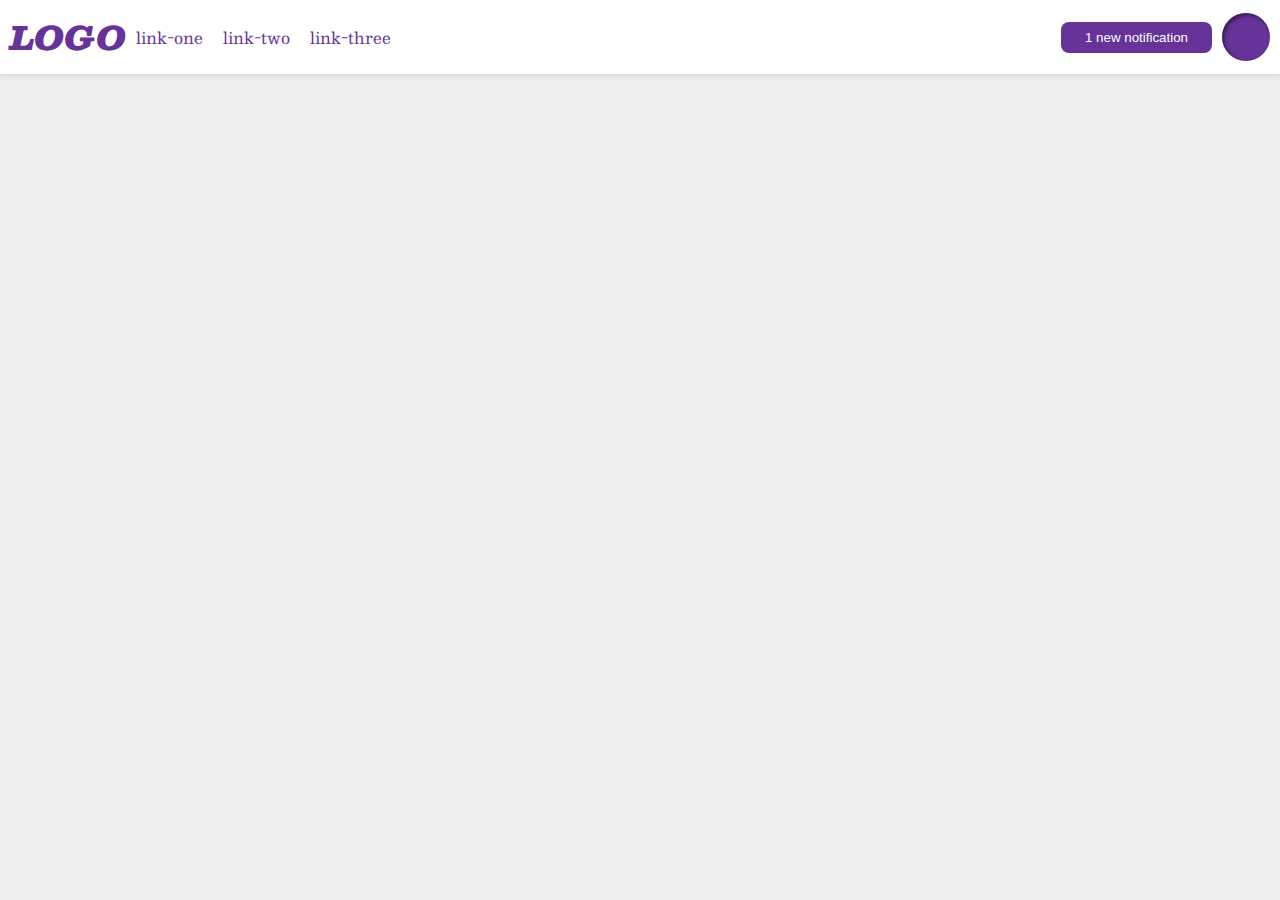
<file: foundations/flex/03-flex-header-2/index.html>
<!DOCTYPE html>
<html lang="en">
  <head>
    <meta charset="UTF-8">
    <meta http-equiv="X-UA-Compatible" content="IE=edge">
    <meta name="viewport" content="width=device-width, initial-scale=1.0">
    <title>Flex Header 2</title>
    <link rel="stylesheet" href="style.css">
  </head>
  <body>
    <div class="header">
      <div class="container-right">
        <div class="logo">
        LOGO
        </div>
        <ul class="links">
          <li><a href="https://google.com">link-one</a></li>
          <li><a href="https://google.com">link-two</a></li>
          <li><a href="https://google.com">link-three</a></li>
        </ul>
      </div>
      <div class="container-left">
        <button class="notifications">
          1 new notification
        </button>
        <div class="profile-image"></div>
      </div>
    </div>
  </body>
</html>
</file>
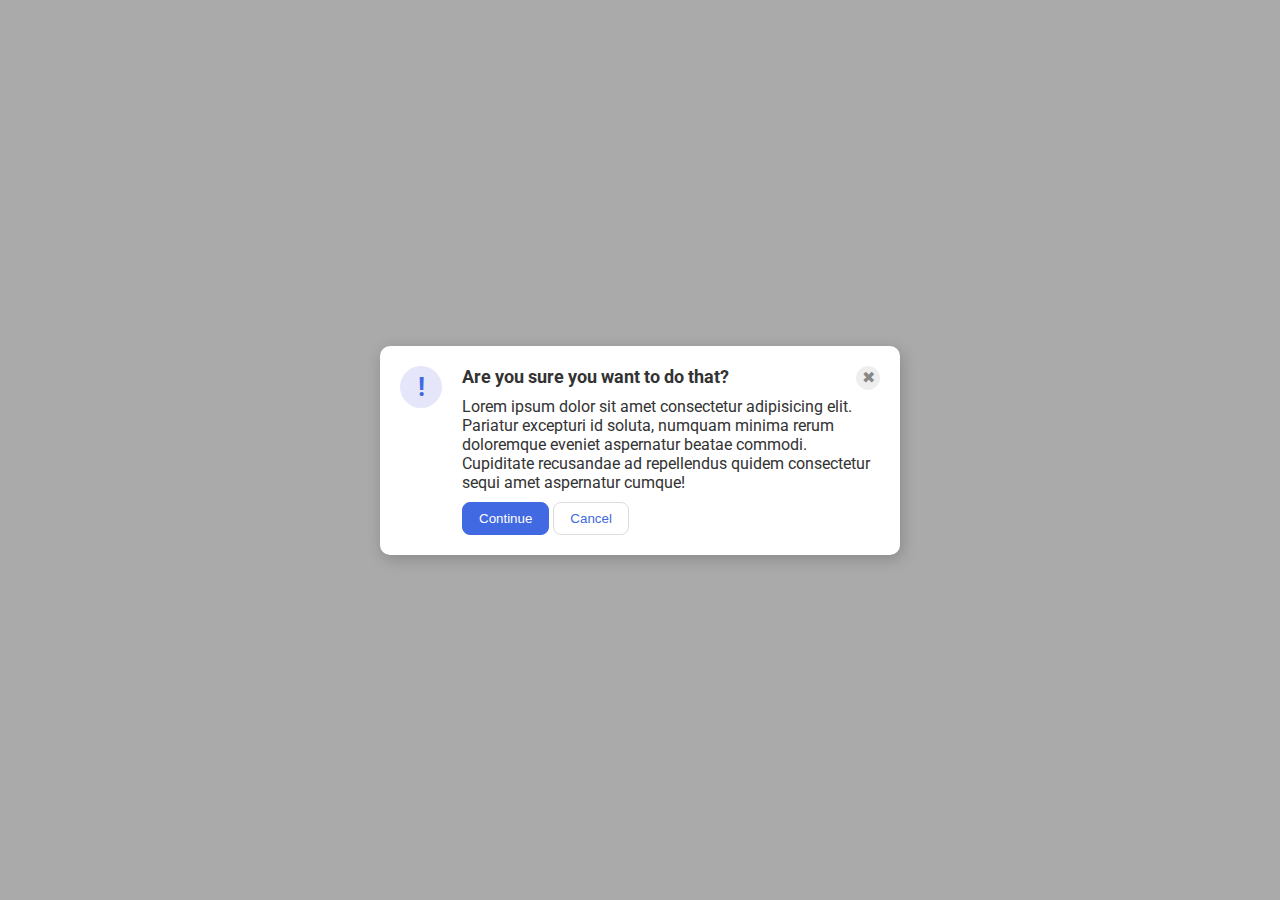
<file: foundations/flex/05-flex-modal/index.html>
<!DOCTYPE html>
<html lang="en">
  <head>
    <meta charset="UTF-8">
    <meta http-equiv="X-UA-Compatible" content="IE=edge">
    <meta name="viewport" content="width=device-width, initial-scale=1.0">
    <link rel="stylesheet" href="style.css">
    <title>Modal</title>
  </head>
  <body>
    <div class="modal">
      <div class="container-right">
        <div class="icon">!</div>
      </div>
      <div class="container-left">
        <div class="sla">
          <div class="header">Are you sure you want to do that?</div>
          <button class="close-button">✖</button>
        </div>
        <div class="text">Lorem ipsum dolor sit amet consectetur adipisicing elit. Pariatur excepturi id soluta, numquam minima rerum doloremque eveniet aspernatur beatae commodi. Cupiditate recusandae ad repellendus quidem consectetur sequi amet aspernatur cumque!</div>
        <button class="continue">Continue</button>
        <button class="cancel">Cancel</button>
      </div>
    </div>
  </body>
</html>
</file>
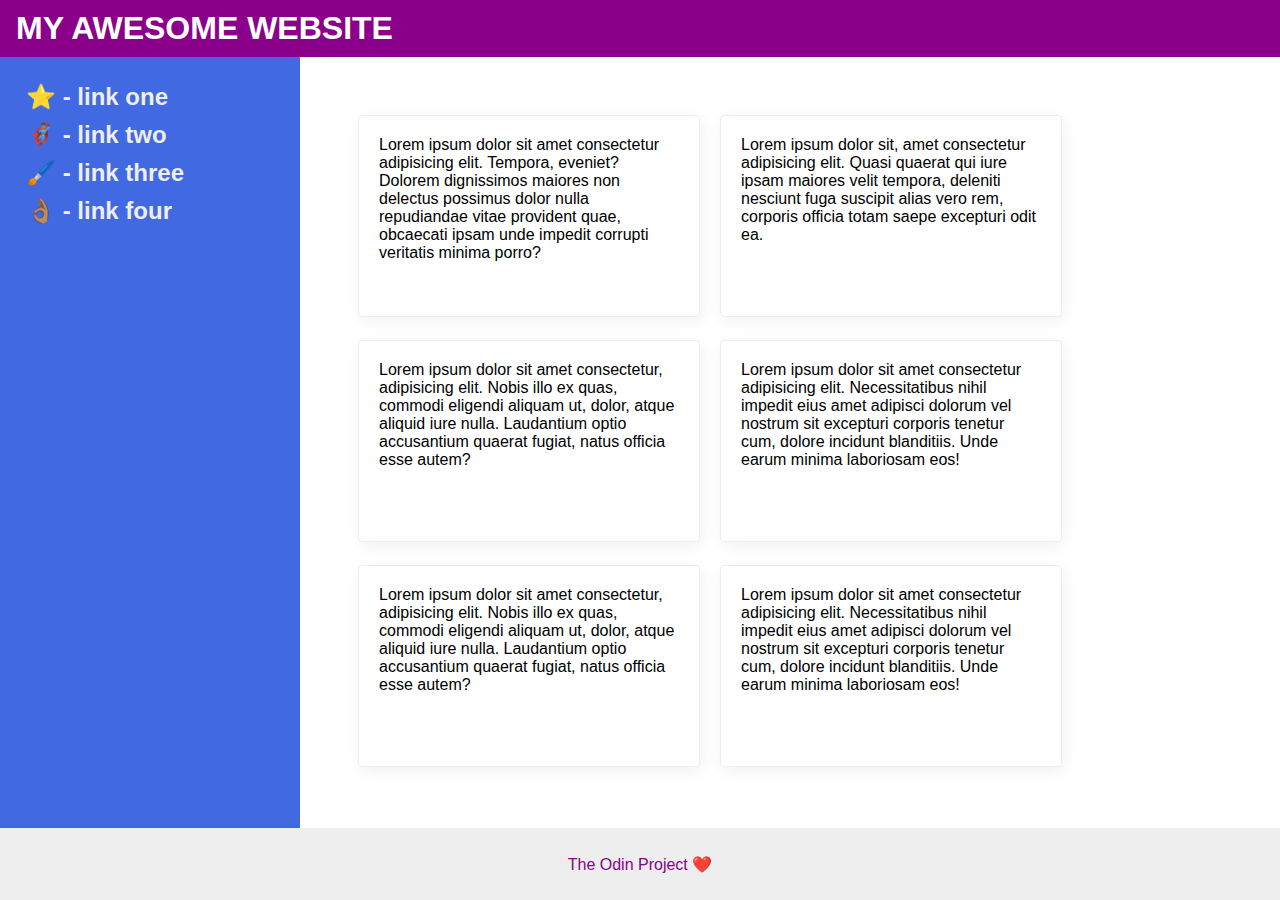
<file: foundations/flex/07-flex-layout-2/index.html>
<!DOCTYPE html>
<html lang="en">
  <head>
    <meta charset="UTF-8">
    <meta http-equiv="X-UA-Compatible" content="IE=edge">
    <meta name="viewport" content="width=device-width, initial-scale=1.0">
    <title>The Holy Grail</title>
    <link rel="stylesheet" href="style.css">
  </head>
  <body>
    <div class="header">
      MY AWESOME WEBSITE
    </div>
    
    <div class="container-content">
      <div class="sidebar">
        <ul>
          <li><a href="#">⭐ - link one</a></li>
          <li><a href="#">🦸🏽‍♂️ - link two</a></li>
          <li><a href="#">🖌️ - link three</a></li>
          <li><a href="#">👌🏽 - link four</a></li>
        </ul>
      </div>

      <div class="container-cards">
        <div class="card">Lorem ipsum dolor sit amet consectetur adipisicing elit. Tempora, eveniet? Dolorem dignissimos maiores non delectus possimus dolor nulla repudiandae vitae provident quae, obcaecati ipsam unde impedit corrupti veritatis minima porro?</div>
        <div class="card">Lorem ipsum dolor sit, amet consectetur adipisicing elit. Quasi quaerat qui iure ipsam maiores velit tempora, deleniti nesciunt fuga suscipit alias vero rem, corporis officia totam saepe excepturi odit ea.</div>
        <div class="card">Lorem ipsum dolor sit amet consectetur, adipisicing elit. Nobis illo ex quas, commodi eligendi aliquam ut, dolor, atque aliquid iure nulla. Laudantium optio accusantium quaerat fugiat, natus officia esse autem?</div>
        <div class="card">Lorem ipsum dolor sit amet consectetur adipisicing elit. Necessitatibus nihil impedit eius amet adipisci dolorum vel nostrum sit excepturi corporis tenetur cum, dolore incidunt blanditiis. Unde earum minima laboriosam eos!</div>
        <div class="card">Lorem ipsum dolor sit amet consectetur, adipisicing elit. Nobis illo ex quas, commodi eligendi aliquam ut, dolor, atque aliquid iure nulla. Laudantium optio accusantium quaerat fugiat, natus officia esse autem?</div>
        <div class="card">Lorem ipsum dolor sit amet consectetur adipisicing elit. Necessitatibus nihil impedit eius amet adipisci dolorum vel nostrum sit excepturi corporis tenetur cum, dolore incidunt blanditiis. Unde earum minima laboriosam eos!</div>
      </div>
    </div>
    
    <div class="footer">
      <div class="footer-text">
        The Odin Project ❤️
      </div>
    </div>
  </body>
</html>
</file>
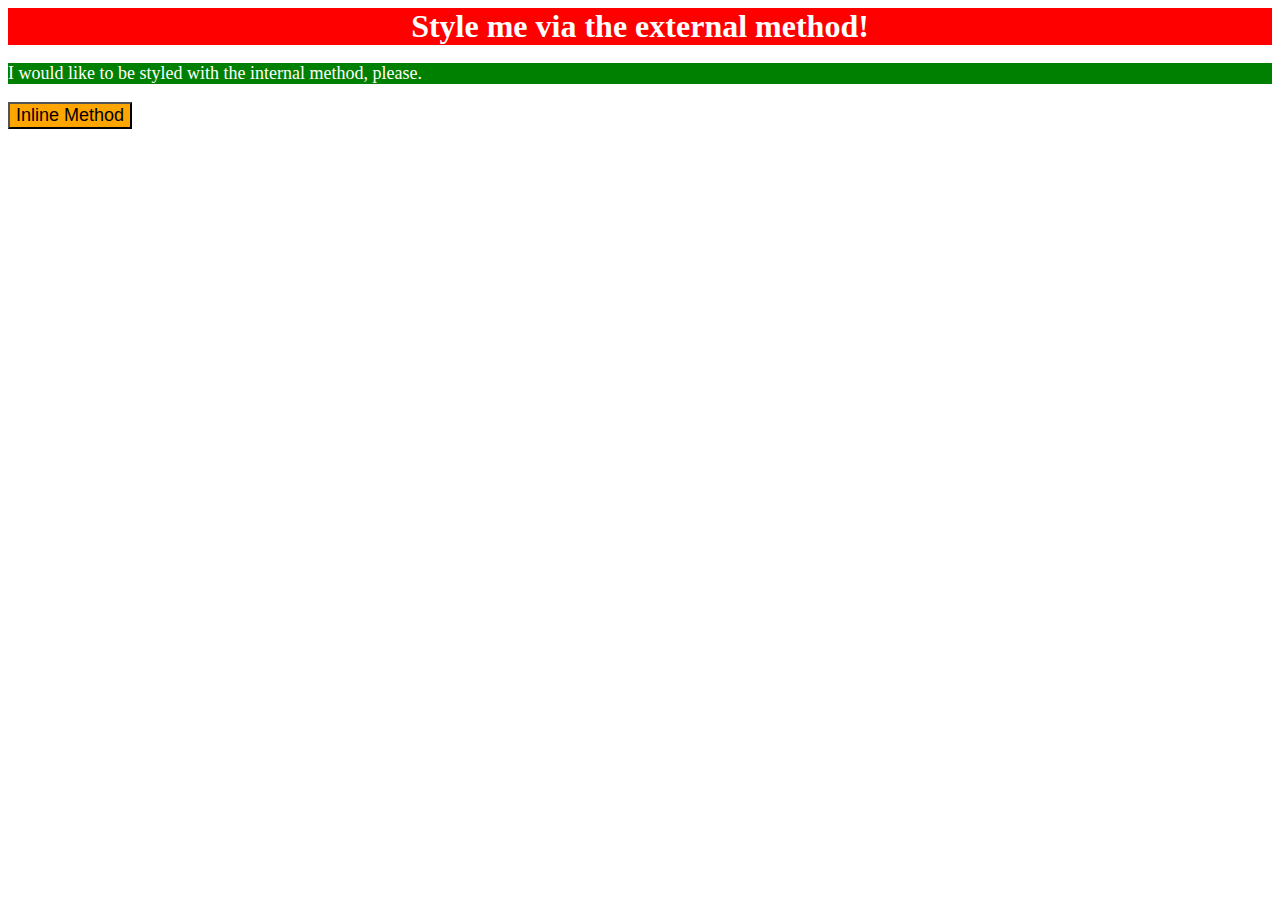
<file: foundations/intro-to-css/01-css-methods/index.html>
<!DOCTYPE html>
<html lang="en">
  <head>
    <meta charset="UTF-8">
    <meta http-equiv="X-UA-Compatible" content="IE=edge">
    <meta name="viewport" content="width=device-width, initial-scale=1.0">
    <link rel="stylesheet" href="styles.css">
    <title>Methods for Adding CSS</title>
    <style>
      p {
        background-color: green;
        color: white;
        font-size: 18px;
      }
    </style>  
  </head>
  <body>
    <div>Style me via the external method!</div>
    <p>I would like to be styled with the internal method, please.</p>
    <button style="background-color: orange; font-size: 18px;">Inline Method</button>
  </body>
</html>
</file>
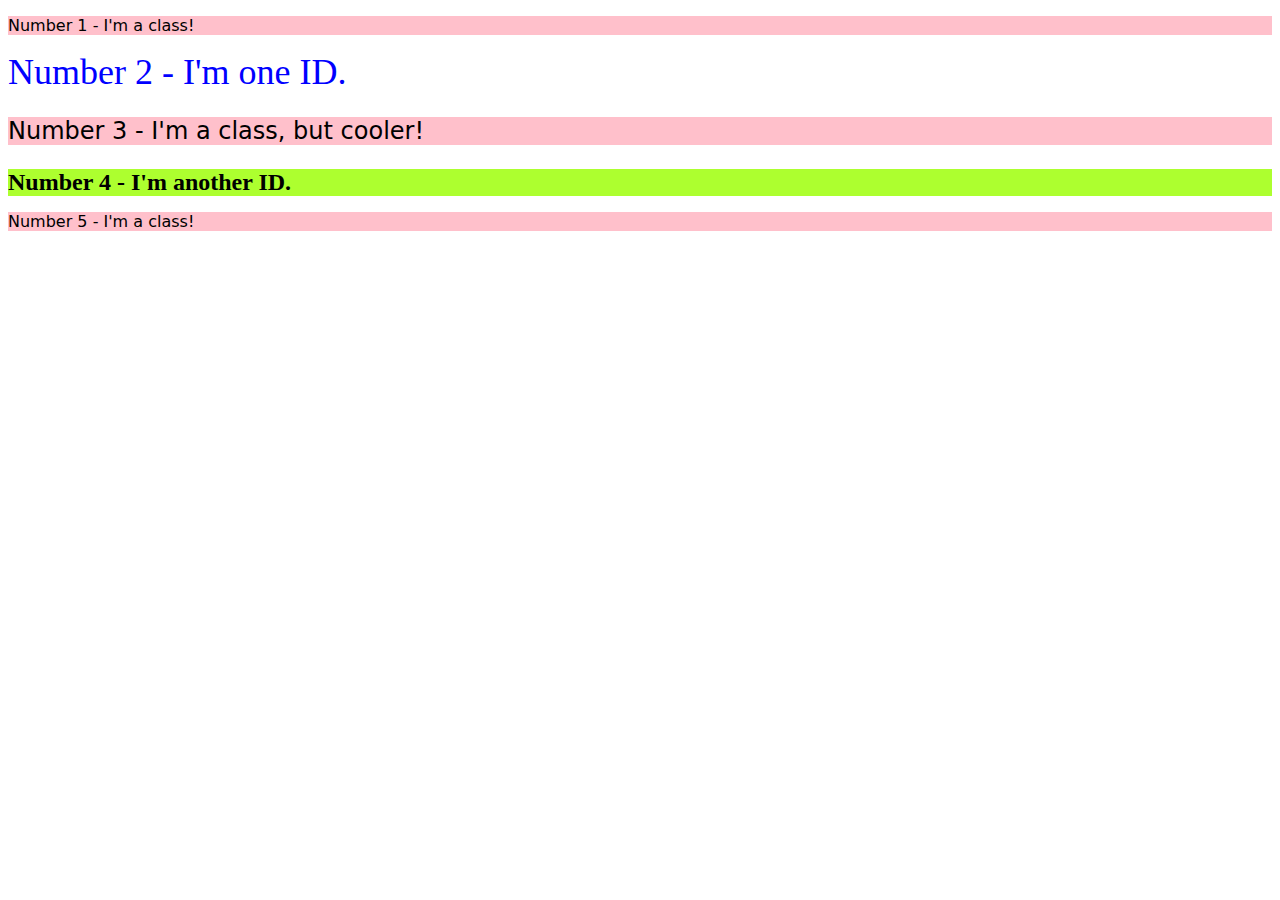
<file: foundations/intro-to-css/02-class-id-selectors/index.html>
<!DOCTYPE html>
<html lang="en">
  <head>
    <meta charset="UTF-8">
    <meta http-equiv="X-UA-Compatible" content="IE=edge">
    <meta name="viewport" content="width=device-width, initial-scale=1.0">
    <title>Class and ID Selectors</title>
    <link rel="stylesheet" href="style.css">
  </head>
  <body>
    <p class="p">Number 1 - I'm a class!</p>
    <div id="id1">Number 2 - I'm one ID.</div>
    <p class="p cooler">Number 3 - I'm a class, but cooler!</p>
    <div id="id2">Number 4 - I'm another ID.</div>
    <p class="p">Number 5 - I'm a class!</p>
  </body>
</html>
</file>
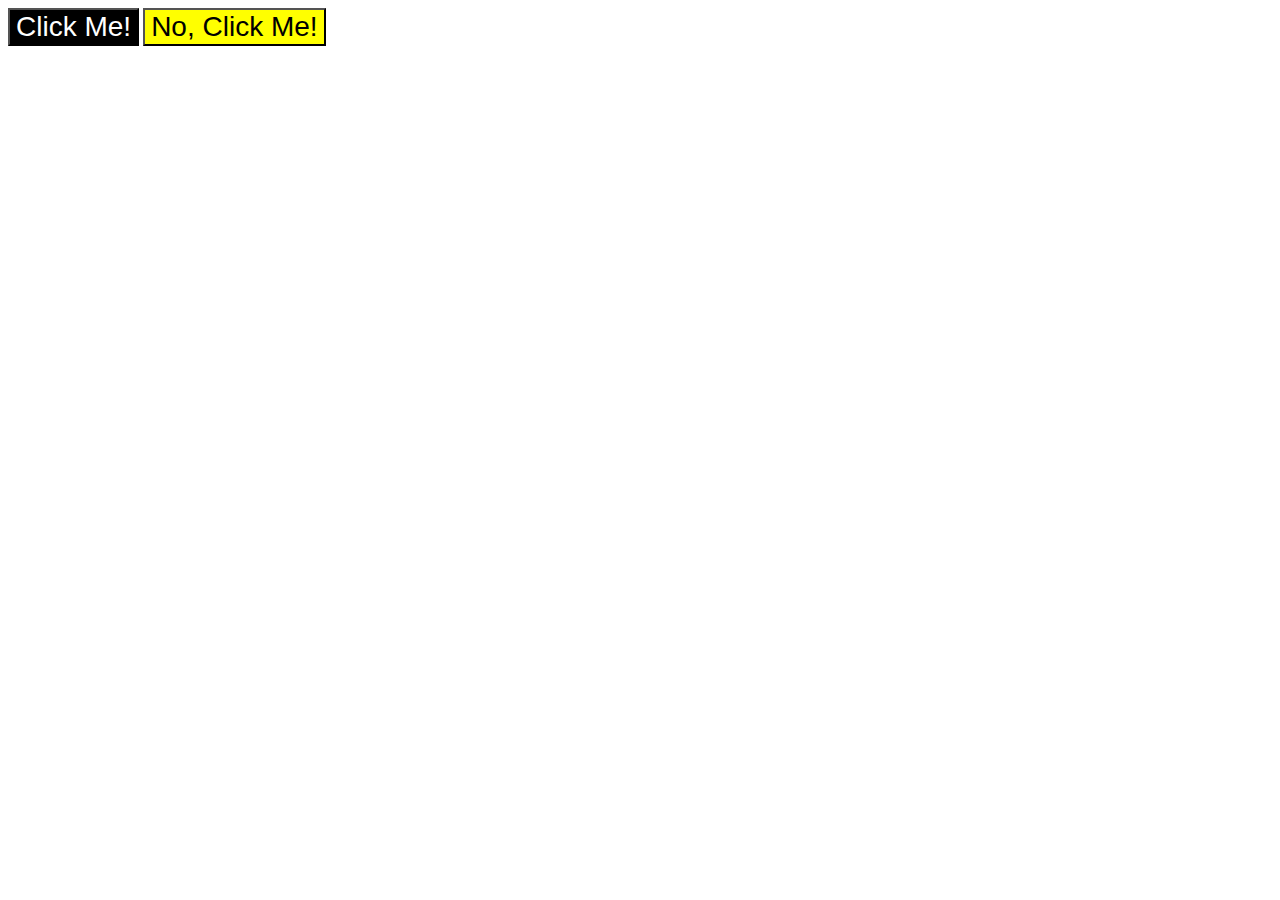
<file: foundations/intro-to-css/03-grouping-selectors/index.html>
<!DOCTYPE html>
<html lang="en">
  <head>
    <meta charset="UTF-8">
    <meta http-equiv="X-UA-Compatible" content="IE=edge">
    <meta name="viewport" content="width=device-width, initial-scale=1.0">
    <title>Grouping Selectors</title>
    <link rel="stylesheet" href="style.css">
  </head>
  <body>
    <button class="button1">Click Me!</button>
    <button class="button2">No, Click Me!</button>
  </body>
</html>
</file>
<file: foundations/flex/03-flex-header-2/style.css>
/* this is some magical font-importing.  
you'll learn about it later. */
@import url('https://fonts.googleapis.com/css2?family=Besley:ital,wght@0,400;1,900&display=swap');

/* depois isso sai! */
/* * {
  border: 2px solid red;
} */

body {
  margin: 0;
  background: #eee;
  font-family: Besley, serif;
}

.header {
  background: white;
  border-bottom: 1px solid #ddd;
  box-shadow: 0 0 8px rgba(0,0,0,.1);
  padding: 10px;
}

.header, .container-right, .links, .container-left {
  display: flex;
  justify-content: space-between;
  align-items: center;
}

.profile-image {
  background: rebeccapurple;
  box-shadow: inset 2px 2px 4px rgba(0,0,0,.5);
  border-radius: 50%;
  width: 48px;
  height: 48px;
  margin-left: 10px;
}

.logo {
  color: rebeccapurple;
  font-size: 32px;
  font-weight: 900;
  font-style: italic;
}

button {
  border: none;
  border-radius: 8px;
  background: rebeccapurple;
  color: white;
  padding: 8px 24px;
}

a {
  /* this removes the line under our links */
  text-decoration: none;
  color: rebeccapurple;
  margin: 0 10px;
}

ul {
  list-style-type: none;
  margin: 0;
  padding: 0;
}
</file>
<file: foundations/flex/05-flex-modal/style.css>
@import url('https://fonts.googleapis.com/css2?family=Roboto:wght@400;700&display=swap');

html, body {
  height: 100%;
}

body {
  font-family: Roboto, sans-serif;
  margin: 0;
  background: #aaa;
  color: #333;
  /* I'll give you this one for free lol */
  display: flex;
  align-items: center;
  justify-content: center;
}

.modal {
  background: white;
  width: 480px;
  border-radius: 10px;
  box-shadow: 2px 4px 16px rgba(0,0,0,.2);
}

.icon {
  color: royalblue;
  font-size: 26px;
  font-weight: 700;
  background: lavender;
  width: 42px;
  height: 42px;
  border-radius: 50%;
  display: flex;
  align-items: center;
  justify-content: center;
}

.close-button {
  background: #eee;
  border-radius: 50%;
  color: #888;
  font-weight: 400;
  font-size: 16px;
  height: 24px;
  width: 24px;
  display: flex;
  align-items: center;
  justify-content: center;
  border: 1px solid #eee;
  padding: 0;
}

button {
  cursor: pointer;
  padding: 8px 16px;
  border-radius: 8px;
}

button.continue {
  background: royalblue;
  border: 1px solid royalblue;
  color: white;
}

button.cancel {
  background: white;
  border: 1px solid #ddd;
  color: royalblue;
}

.modal, .sla {
  display: flex;
}

.modal {
  justify-content: space-around;
  padding: 20px;
}

.sla {
  justify-content: space-between;
}

.container-right {
  margin-right: 20px;
}

.text, .header {
  margin-bottom: 10px;
}

.header {
  font-weight: bold;
  font-size: large;
}
</file>
<file: foundations/flex/07-flex-layout-2/style.css>
body {
  font-family: -apple-system, BlinkMacSystemFont, 'Segoe UI', Roboto, Oxygen, Ubuntu, Cantarell, 'Open Sans', 'Helvetica Neue', sans-serif;
  margin: 0;
  min-height: 100vh;
  display: flex;
  flex-direction: column;
}

.container-content {
  flex-grow: 1;
}

.header, 
.footer,
.container-content, 
.container-cards,
.footer-text {
  display: flex;
}

.header {
  height: auto;
  background: darkmagenta;
  color: white;
  font-weight: 900;
  font-size: 32px;
  padding: 10px 16px;
}

.footer {
  height: 72px;
  background: #eee;
  color: darkmagenta;
}

.sidebar {
  width: 300px;
  background: royalblue;
  box-sizing: border-box;
  flex-shrink: 0;
  padding: 16px;
}

.card {
  border: 1px solid #eee;
  box-shadow: 2px 4px 16px rgba(0,0,0,.06);
  border-radius: 4px;
  width: 300px;
  height: 160px;
  padding: 20px;
  margin: 10px;
}

ul {
  list-style: none;
  margin: 0;
  padding: 0;
}

li {
  margin: 10px 0;
  margin-left: 10px;
}

a {
  text-decoration: none;
  color:#eee;
  font-weight: bold;
  font-size: 24px;
}

.container-cards {
  flex-wrap: wrap;
  padding: 48px;
}

.footer-text {
  align-items: center;
  justify-content: center;
  width: 100%;
}
</file>
<file: foundations/intro-to-css/01-css-methods/styles.css>
div {
    background-color: red;
    font-size: 32px;
    color: white;
    text-align: center;
    font-weight: bold;
}
</file>
<file: foundations/intro-to-css/02-class-id-selectors/style.css>
/* Add CSS Styling */

.p {
    background-color: pink;
    font-family: "Verdara", "Dejavu Sans", sans-serif;
}

#id1 {
    color: blue;
    font-size: 36px;
}

.p.cooler {
    font-size: 24px;
}

#id2 {
    background-color: greenyellow;
    font-size: 24px;
    font-weight: bold;
}
</file>
<file: foundations/intro-to-css/03-grouping-selectors/style.css>
/* Add CSS Styling */

/* - **The first element**: a black background and white text
- **The second element**: a yellow background
- **Both elements**: a font size of 28px and a list of fonts containing `Helvetica` and `Times New Roman`, with `sans-serif` as a fallback */

.button1, .button2 {
    font-size: 28px;
    font-family: "Helvetica", "Times New Roman", sans-serif;
}

.button1 {
    background-color: black;
    color: white;
}

.button2 {
    background-color: yellow;
}
</file>
